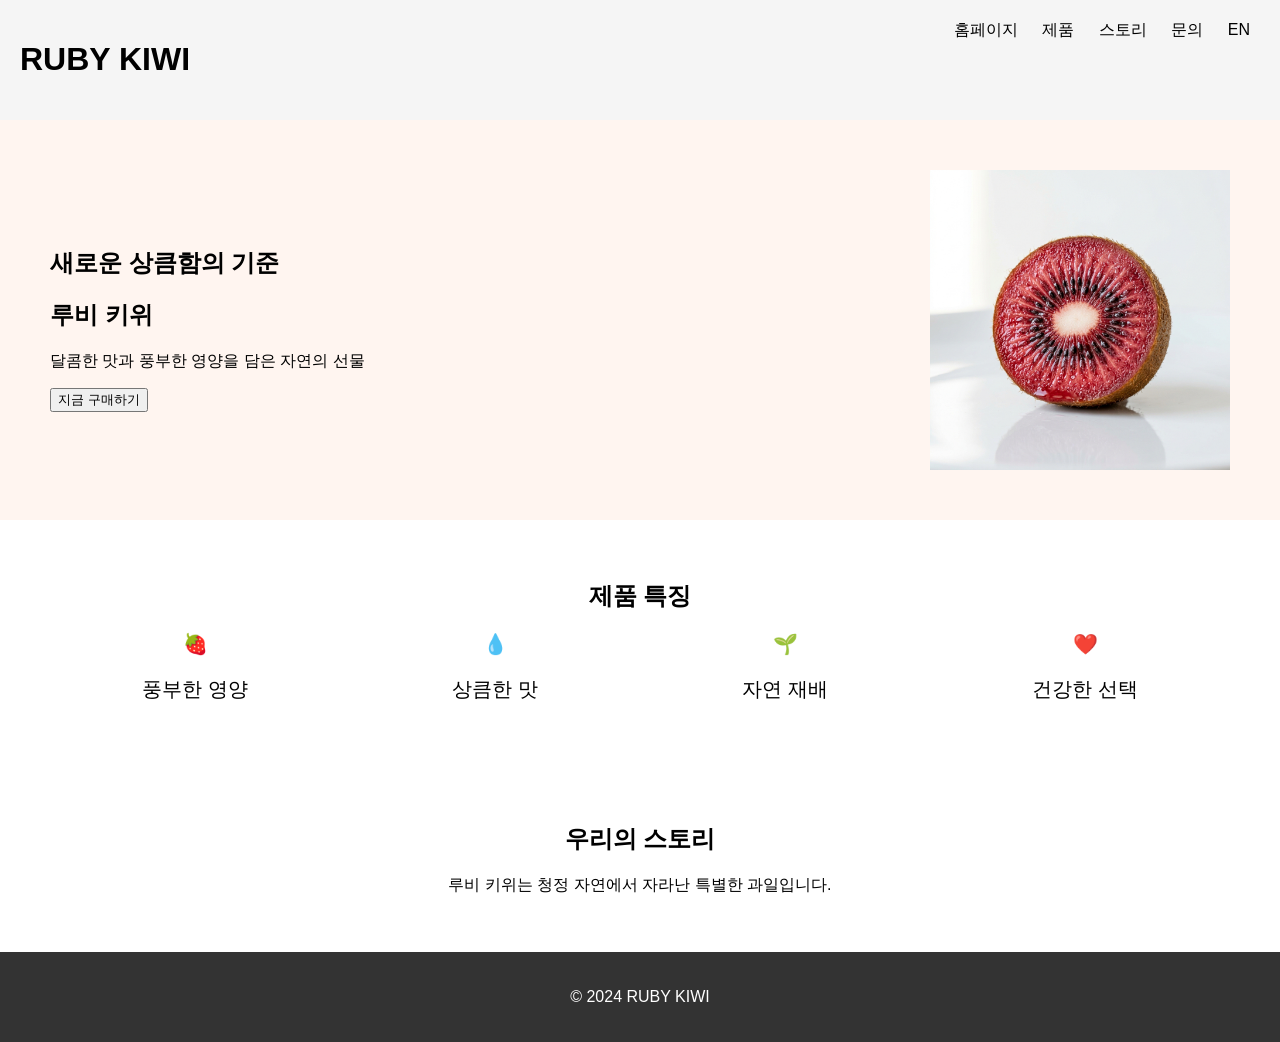
<file: index.html>
<!DOCTYPE html>
<html lang="ko">

<head>
    <meta charset="UTF-8">
    <title>루비 키위</title>
    <link rel="stylesheet" href="style.css">
</head>

<body>

    <header>
        <h1>RUBY KIWI</h1>
        <nav>
            <a href="#">홈페이지</a>
            <a href="#">제품</a>
            <a href="#">스토리</a>
            <a href="#">문의</a>
            <a href="en.html">EN</a>
        </nav>
    </header>

    <section class="hero">
        <div class="hero-text">
            <h2>새로운 상큼함의 기준</h2>
            <h1>루비 키위</h1>
            <p>달콤한 맛과 풍부한 영양을 담은 자연의 선물</p>
            <button>지금 구매하기</button>
        </div>

        <img src="ruby_kiwi.png" alt="루비 키위">
    </section>

    <section class="features">
        <h2>제품 특징</h2>
        <div class="feature-box">
            <div>🍓<p>풍부한 영양</p>
            </div>
            <div>💧<p>상큼한 맛</p>
            </div>
            <div>🌱<p>자연 재배</p>
            </div>
            <div>❤️<p>건강한 선택</p>
            </div>
        </div>
    </section>

    <section class="story">
        <h2>우리의 스토리</h2>
        <p>루비 키위는 청정 자연에서 자라난 특별한 과일입니다.</p>
    </section>

    <footer>
        <p>© 2024 RUBY KIWI</p>
    </footer>

</body>

</html>
</file>
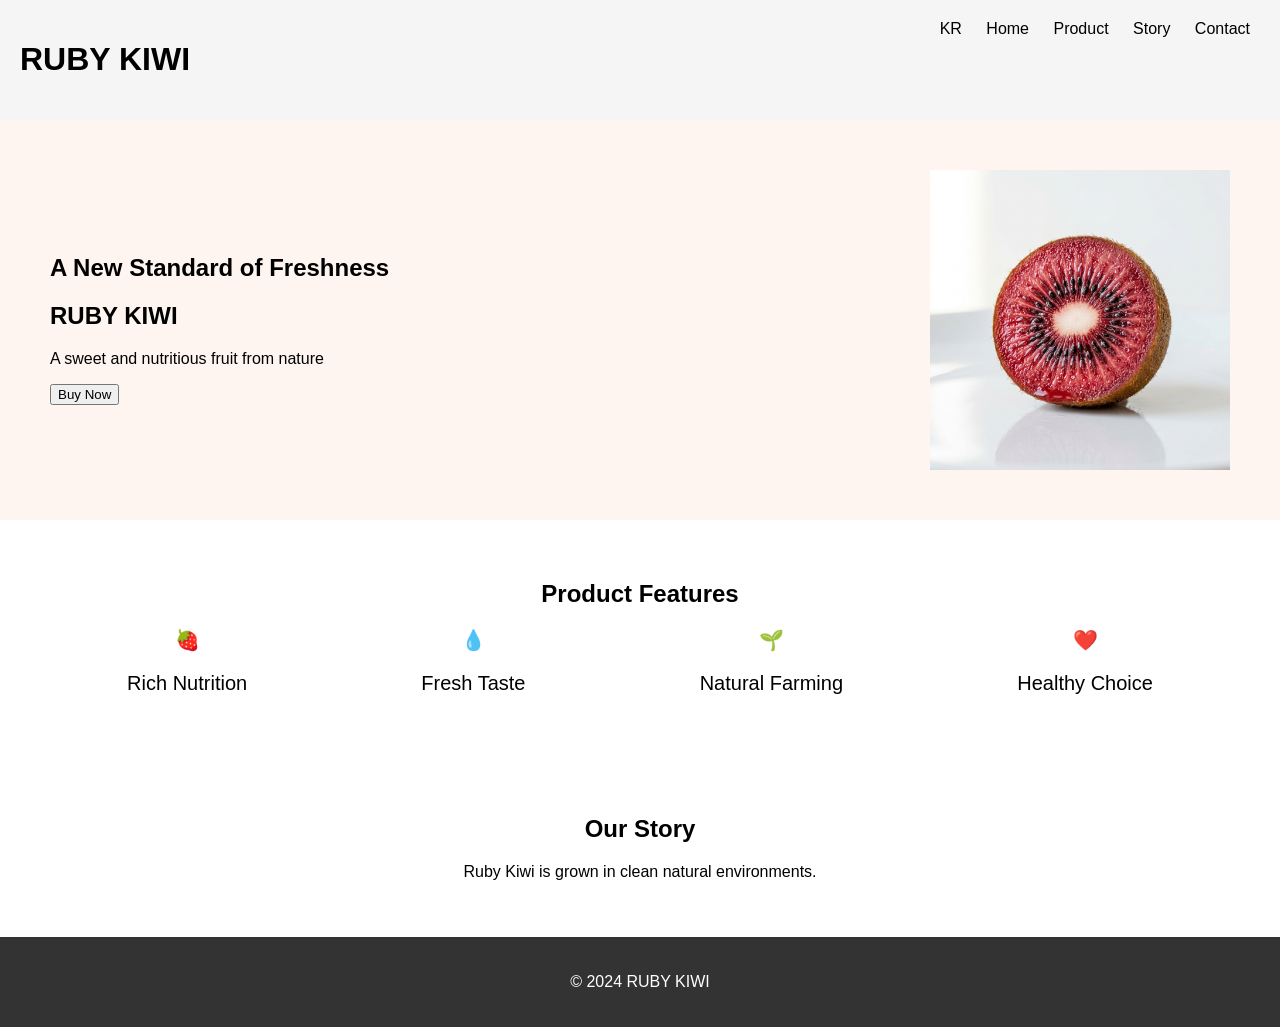
<file: en.html>
<!DOCTYPE html>
<html lang="en">

<head>
    <meta charset="UTF-8">
    <title>Ruby Kiwi</title>
    <link rel="stylesheet" href="style.css">
</head>

<body>

    <header>
        <h1>RUBY KIWI</h1>
        <nav>
            <a href="index.html">KR</a>
            <a href="#">Home</a>
            <a href="#">Product</a>
            <a href="#">Story</a>
            <a href="#">Contact</a>
        </nav>
    </header>

    <section class="hero">
        <div class="hero-text">
            <h2>A New Standard of Freshness</h2>
            <h1>RUBY KIWI</h1>
            <p>A sweet and nutritious fruit from nature</p>
            <button>Buy Now</button>
        </div>

        <img src="ruby_kiwi.png" alt="Ruby Kiwi">
    </section>

    <section class="features">
        <h2>Product Features</h2>
        <div class="feature-box">
            <div>🍓<p>Rich Nutrition</p>
            </div>
            <div>💧<p>Fresh Taste</p>
            </div>
            <div>🌱<p>Natural Farming</p>
            </div>
            <div>❤️<p>Healthy Choice</p>
            </div>
        </div>
    </section>

    <section class="story">
        <h2>Our Story</h2>
        <p>Ruby Kiwi is grown in clean natural environments.</p>
    </section>

    <footer>
        <p>© 2024 RUBY KIWI</p>
    </footer>

</body>

</html>
</file>
<file: style.css>
body {
    margin: 0;
    font-family: Arial;
}

/* 헤더 */
header {
    display: flex;
    justify-content: space-between;
    padding: 20px;
    background: #f5f5f5;
}

nav a {
    margin: 10px;
    text-decoration: none;
    color: black;
}

/* 히어로 */
.hero {
    display: flex;
    align-items: center;
    justify-content: space-between;
    padding: 50px;
    background: #fff5f0;
}

.hero img {
    width: 300px;
}

.hero-text {
    max-width: 400px;
}

/* 특징 */
.features {
    text-align: center;
    padding: 40px;
}

.feature-box {
    display: flex;
    justify-content: space-around;
}

.feature-box div {
    font-size: 20px;
}

/* 스토리 */
.story {
    padding: 40px;
    text-align: center;
}

/* 푸터 */
footer {
    text-align: center;
    padding: 20px;
    background: #333;
    color: white;
}

/* 📱 반응형 */
@media (max-width: 768px) {
    .hero {
        flex-direction: column;
        text-align: center;
    }

    .feature-box {
        flex-direction: column;
        gap: 20px;
    }
}
</file>
